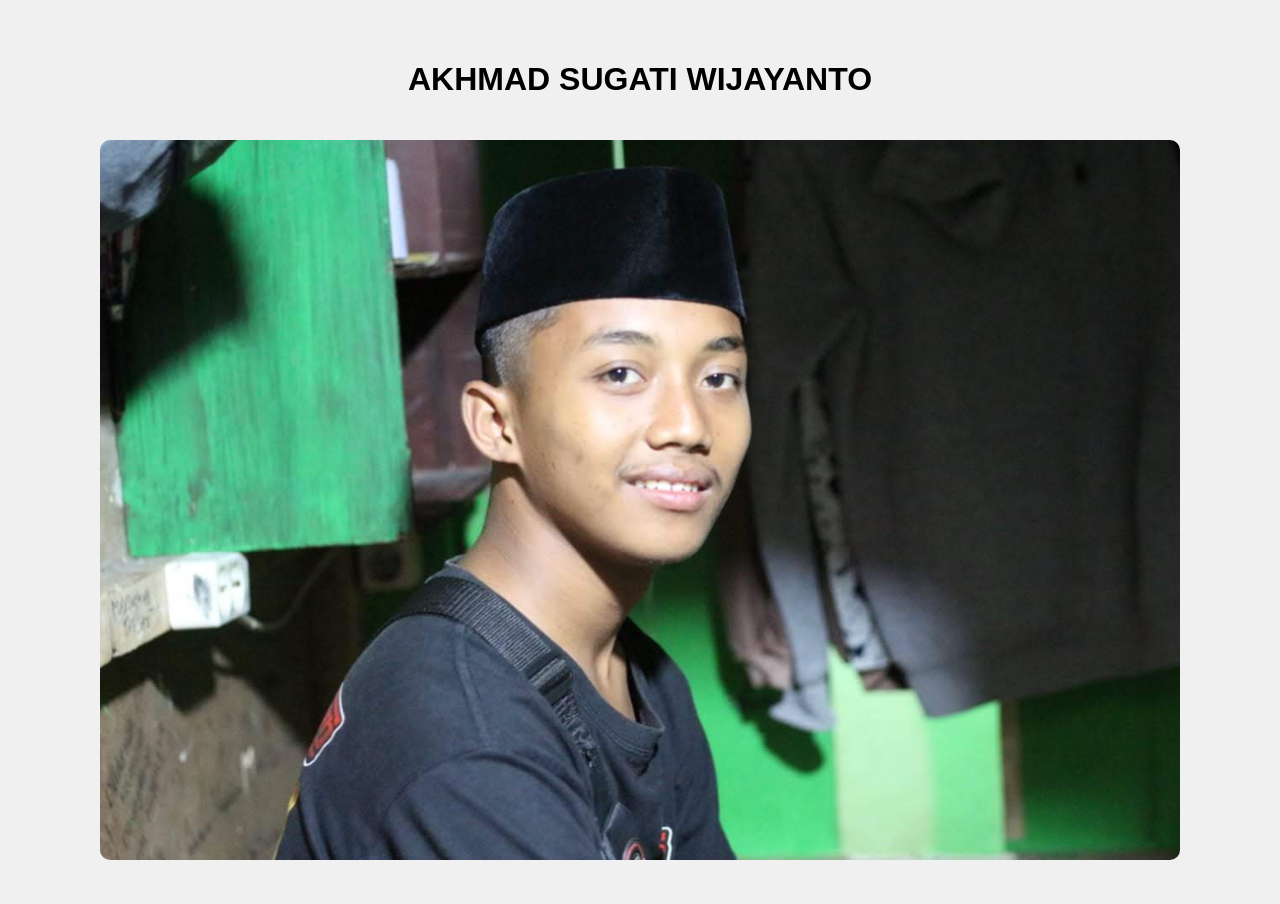
<file: index.html>
<!DOCTYPE html>
<html lang="en">
<head>
  <meta charset="UTF-8" />
  <meta name="viewport" content="width=device-width, initial-scale=1.0" />
  <title>Akhmad Sugati Wijayanto</title>
  <style>
    body {
      text-align: center;
      margin: 0;
      padding: 40px;
      font-family: Arial, sans-serif;
      background-color: #f0f0f0;
    }
    img {
      max-width: 90%;
      height: auto;
      margin-top: 20px;
      border-radius: 10px;
    }
  </style>
</head>
<body>
  <h1>AKHMAD SUGATI WIJAYANTO</h1>
  <img src="JAYA (5).jpg" alt="Foto Akhmad" />
</body>
</html>
</file>
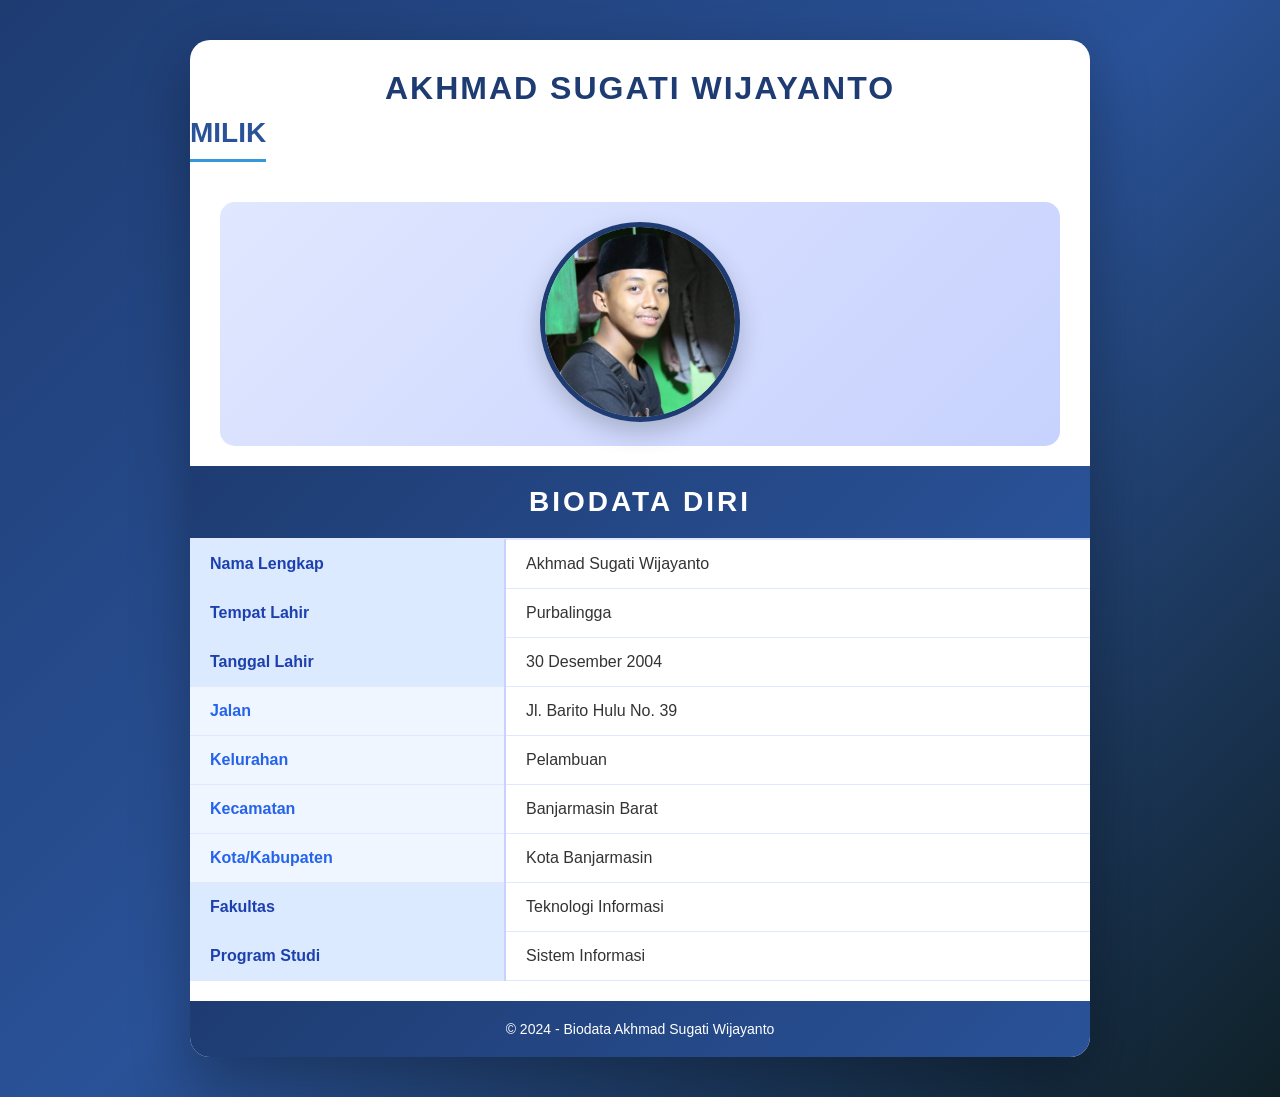
<file: index2.html>
<!DOCTYPE html>
<html lang="id">
<head>
    <meta charset="UTF-8">
    <meta name="viewport" content="width=device-width, initial-scale=1.0">
    <title>Biodata - Akhmad Sugati Wijayanto</title>
    <link rel="stylesheet" href="CSS1.css">
</head>
<body>
    <div class="container">
        <div class="card">
            <h1 class="nama-utama">AKHMAD SUGATI WIJAYANTO</h1>
            <h1 class="milik">MILIK</h1>
            
            <div class="foto-container">
                <img src="JAYA (5).jpg" alt="Foto Akhmad Sugati Wijayanto" class="foto-profil">
            </div>
            
            <table class="biodata-table">
                <tr class="judul">
                    <th colspan="4">BIODATA DIRI</th>
                </tr>
                <tr>
                    <td colspan="4" class="logo">
                        <!-- Foto sudah di atas -->
                    </td>
                </tr>
                <tr class="section-title">
                    <td class="label">Nama Lengkap</td>
                    <td colspan="3" class="value">Akhmad Sugati Wijayanto</td>
                </tr>
                <tr class="section-title">
                    <td class="label">Tempat Lahir</td>
                    <td colspan="3" class="value">Purbalingga</td>
                </tr>
                <tr class="section-title">
                    <td class="label">Tanggal Lahir</td>
                    <td colspan="3" class="value">30 Desember 2004</td>
                </tr>
                <tr class="address-row">
                    <td class="label">Jalan</td>
                    <td colspan="3" class="value">Jl. Barito Hulu No. 39</td>
                </tr>
                <tr class="address-row">
                    <td class="label">Kelurahan</td>
                    <td colspan="3" class="value">Pelambuan</td>
                </tr>
                <tr class="address-row">
                    <td class="label">Kecamatan</td>
                    <td colspan="3" class="value">Banjarmasin Barat</td>
                </tr>
                <tr class="address-row">
                    <td class="label">Kota/Kabupaten</td>
                    <td colspan="3" class="value">Kota Banjarmasin</td>
                </tr>
                <tr class="section-title">
                    <td class="label">Fakultas</td>
                    <td colspan="3" class="value">Teknologi Informasi</td>
                </tr>
                <tr class="section-title">
                    <td class="label">Program Studi</td>
                    <td colspan="3" class="value">Sistem Informasi</td>
                </tr>
            </table>
            
            <div class="footer">
                <p>&copy; 2024 - Biodata Akhmad Sugati Wijayanto</p>
            </div>
        </div>
    </div>
</body>
</html>
</file>
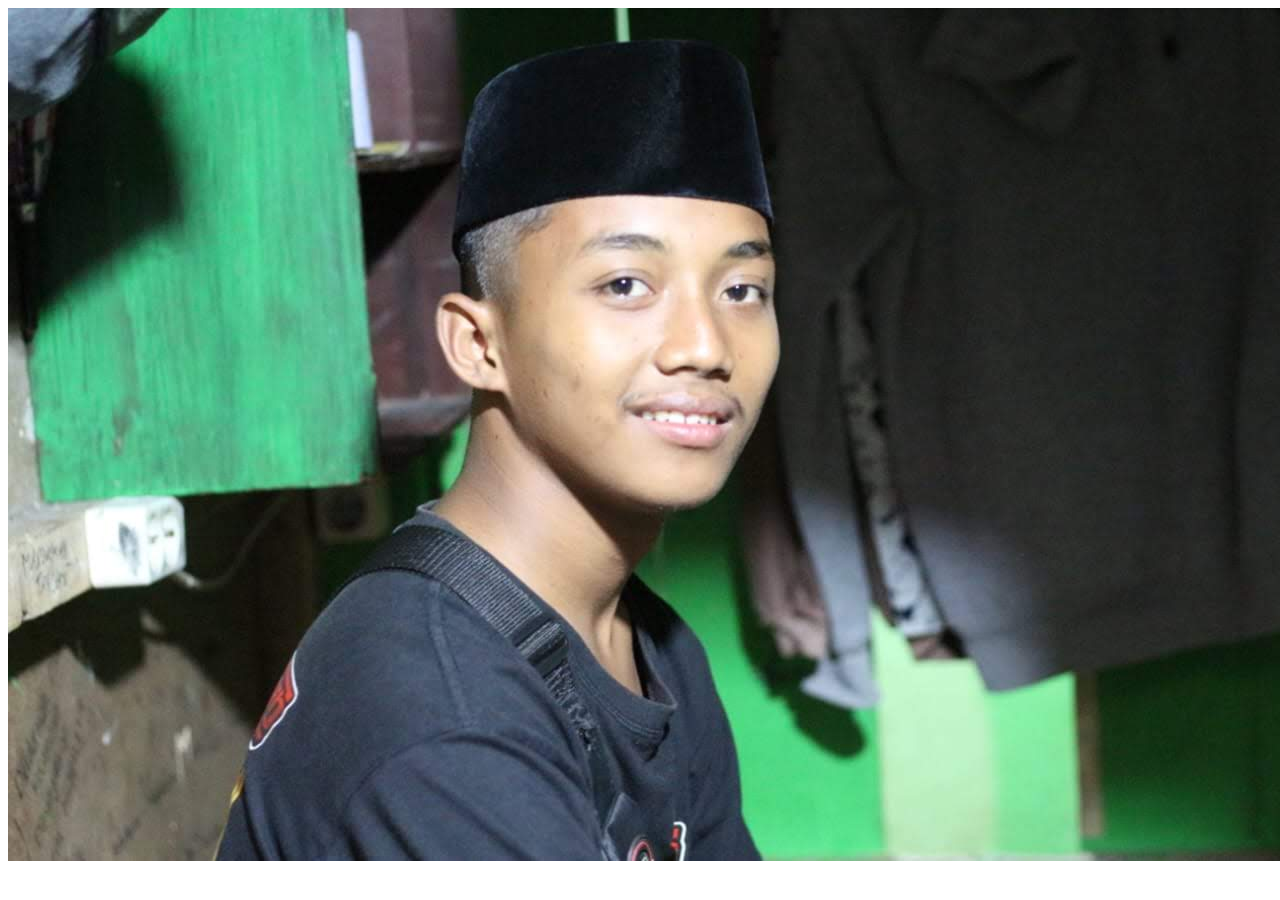
<file: Jaya/index2.html>
<!DOCTYPE html>
<html lang="en">
<head>
    <meta charset="UTF-8">
    <meta name="viewport" content="width=device-width, initial-scale=1.0">
    <title>Document</title>
</head>
<body>
    <img src="JAYA (5).jpg" alt="">
</body>
</html>
</file>
<file: CSS1.css>
* {
    margin: 0;
    padding: 0;
    box-sizing: border-box;
}

body {
    font-family: 'Segoe UI', Tahoma, Geneva, Verdana, sans-serif;
    background: linear-gradient(135deg, #1e3c72 0%, #2a5298 50%, #0f2027 100%);
    min-height: 100vh;
    padding: 40px 20px;
    display: flex;
    justify-content: center;
    align-items: center;
}

.container {
    max-width: 900px;
    margin: 0 auto;
    width: 100%;
}

.card {
    background: white;
    border-radius: 20px;
    box-shadow: 0 20px 60px rgba(0, 0, 0, 0.3);
    overflow: hidden;
    animation: fadeIn 0.8s ease-in;
}

@keyframes fadeIn {
    from {
        opacity: 0;
        transform: translateY(-30px);
    }
    to {
        opacity: 1;
        transform: translateY(0);
    }
}

.nama-utama {
    text-align: center;
    font-size: 32px;
    color: #1e3c72;
    margin-top: 30px;
    margin-bottom: 10px;
    font-weight: bold;
    letter-spacing: 2px;
}

.milik {
    text-align: center;
    font-size: 28px;
    color: #2a5298;
    margin-bottom: 20px;
    font-weight: 600;
    border-bottom: 3px solid #3498db;
    display: inline-block;
    width: auto;
    margin-left: auto;
    margin-right: auto;
    padding-bottom: 10px;
}

.foto-container {
    text-align: center;
    margin: 20px 0;
    padding: 20px;
    background: linear-gradient(135deg, #e0e7ff 0%, #c7d2fe 100%);
    border-radius: 15px;
    margin-left: 30px;
    margin-right: 30px;
}

.foto-profil {
    width: 200px;
    height: 200px;
    border-radius: 50%;
    object-fit: cover;
    border: 5px solid #1e3c72;
    box-shadow: 0 10px 25px rgba(0, 0, 0, 0.2);
    transition: transform 0.3s ease;
}

.foto-profil:hover {
    transform: scale(1.05);
}

.biodata-table {
    width: 100%;
    border-collapse: collapse;
    margin: 20px 0;
    background: white;
}

.biodata-table tr {
    border-bottom: 1px solid #e0e7ff;
}

.biodata-table tr:hover {
    background-color: #f0f4ff;
    transition: background-color 0.3s ease;
}

.judul th {
    background: linear-gradient(135deg, #1e3c72 0%, #2a5298 100%);
    color: white;
    font-size: 28px;
    padding: 20px;
    font-weight: bold;
    letter-spacing: 3px;
    text-transform: uppercase;
}

.label {
    background-color: #e8f0fe;
    color: #1e3c72;
    font-weight: bold;
    padding: 15px 20px;
    width: 35%;
    font-size: 16px;
    border-right: 2px solid #c7d2fe;
}

.value {
    padding: 15px 20px;
    color: #333;
    font-size: 16px;
    background-color: white;
}

.section-title .label {
    background-color: #dbeafe;
    font-weight: bold;
    color: #1e40af;
}

.address-row .label {
    background-color: #eff6ff;
    color: #2563eb;
}

.footer {
    text-align: center;
    padding: 20px;
    background: linear-gradient(135deg, #1e3c72 0%, #2a5298 100%);
    color: white;
    font-size: 14px;
}

/* Responsive Design */
@media (max-width: 768px) {
    body {
        padding: 20px 10px;
    }
    
    .nama-utama {
        font-size: 24px;
    }
    
    .milik {
        font-size: 20px;
    }
    
    .judul th {
        font-size: 22px;
        padding: 15px;
    }
    
    .label, .value {
        padding: 12px 15px;
        font-size: 14px;
    }
    
    .label {
        width: 40%;
    }
    
    .foto-profil {
        width: 150px;
        height: 150px;
    }
}

@media (max-width: 480px) {
    .label, .value {
        display: block;
        width: 100%;
    }
    
    .label {
        border-right: none;
        border-bottom: 1px solid #c7d2fe;
    }
    
    .biodata-table tr {
        display: block;
        margin-bottom: 10px;
    }
    
    .biodata-table td {
        display: block;
        text-align: left;
    }
}
</file>
